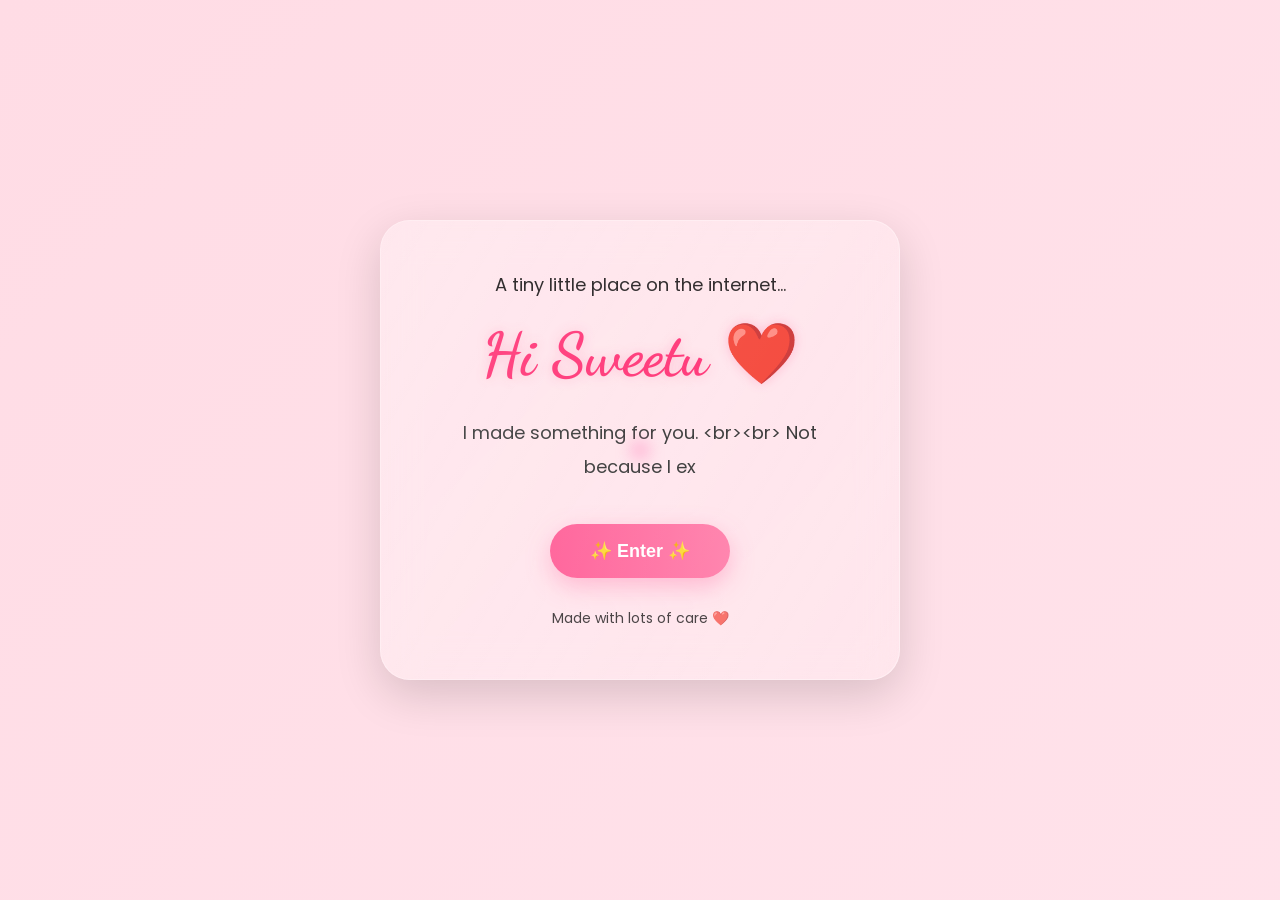
<file: index.html>
<!DOCTYPE html>
<html lang="en">
<head>

<meta charset="UTF-8">
<meta name="viewport" content="width=device-width, initial-scale=1.0">

<title>For My Munchkin ❤️</title>

<link rel="preconnect" href="https://fonts.googleapis.com">
<link rel="preconnect" href="https://fonts.gstatic.com" crossorigin>

<link href="https://fonts.googleapis.com/css2?family=Poppins:wght@300;400;600;700&family=Dancing+Script:wght@700&display=swap" rel="stylesheet">

<link rel="stylesheet" href="style.css">

</head>

<body>

<div id="particles"></div>

<div class="floating-hearts">

<span>❤️</span>
<span>💖</span>
<span>💕</span>
<span>💗</span>
<span>💝</span>
<span>🌸</span>
<span>✨</span>

</div>

<div class="container">

<div class="glass">

<h2 class="small-title">
A tiny little place on the internet...
</h2>

<h1 class="main-title">
Hi Sweetu ❤️
</h1>

<p class="description">

I made something for you.

<br><br>

Not because I expect anything...

<br><br>

But because I wanted to see you smile today.

</p>

<button id="startButton">

✨ Enter ✨

</button>

<p class="footer">

Made with lots of care ❤️

</p>

</div>

</div>

<!-- Hidden Secret -->

<div id="secret">

<div class="secret-card">

<h2>🌸 Secret 🌸</h2>

<p>

If you found this...

You're adorable.

😊

</p>

<button id="closeSecret">

Close

</button>

</div>

</div>

<script src="script.js"></script>

</body>
</html>
</file>
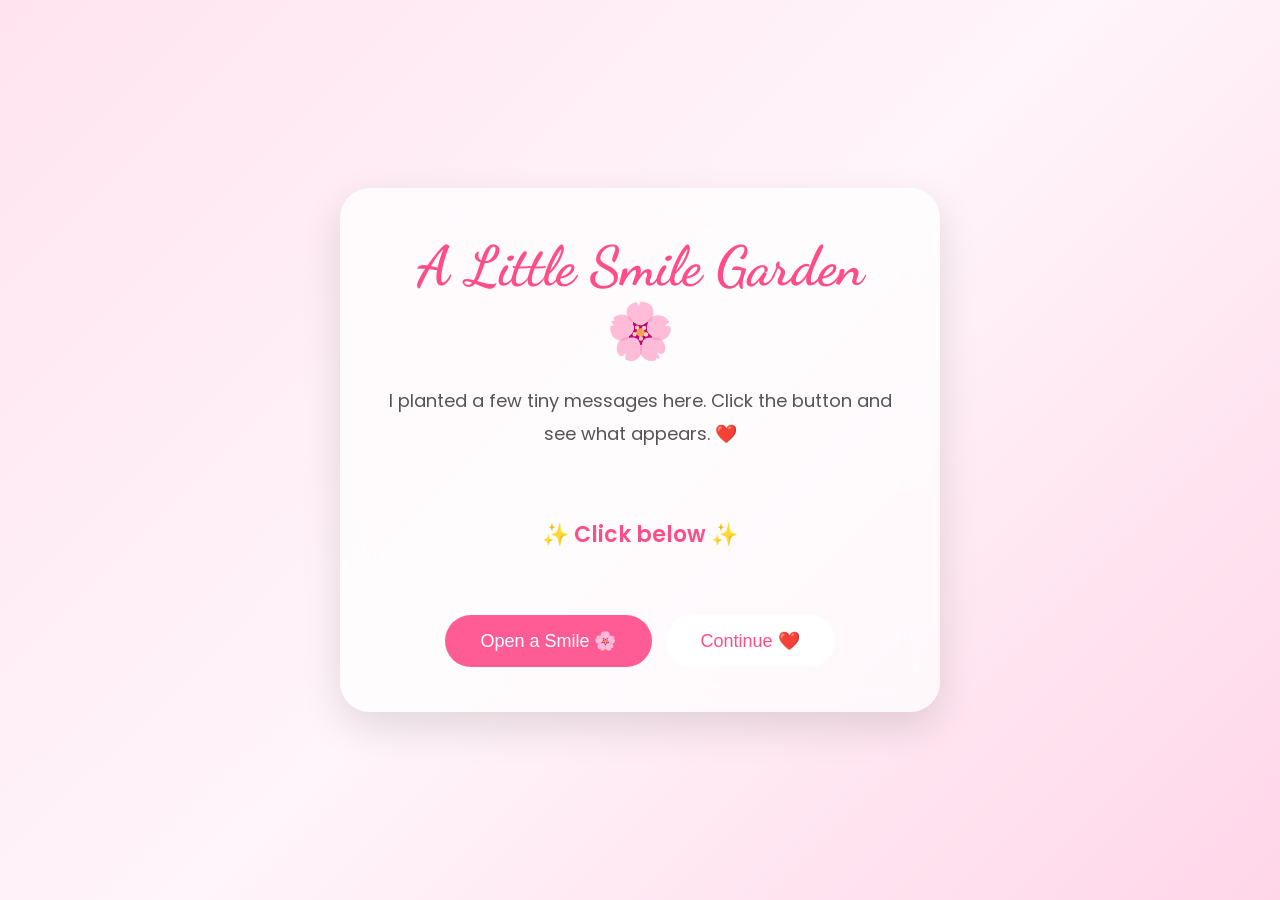
<file: pages/compliments.html>
<!DOCTYPE html>
<html lang="en">

<head>

<meta charset="UTF-8">
<meta name="viewport" content="width=device-width, initial-scale=1.0">

<title>A Little Smile Garden 🌸</title>

<link rel="preconnect" href="https://fonts.googleapis.com">

<link href="https://fonts.googleapis.com/css2?family=Poppins:wght@300;400;600&family=Dancing+Script:wght@700&display=swap" rel="stylesheet">


<style>

*{
margin:0;
padding:0;
box-sizing:border-box;
}


body{

height:100vh;

display:flex;

justify-content:center;

align-items:center;

background:linear-gradient(
135deg,
#ffe4ef,
#fff5fa,
#ffd6e8
);

overflow:hidden;

font-family:'Poppins',sans-serif;

}


.container{

width:90%;

max-width:600px;

text-align:center;

}


.card{

background:rgba(255,255,255,.7);

backdrop-filter:blur(15px);

padding:45px;

border-radius:30px;

box-shadow:
0 15px 40px rgba(0,0,0,.12);

animation:appear 1s;

}


h1{

font-family:'Dancing Script',cursive;

font-size:55px;

color:#ff4d88;

margin-bottom:20px;

}


p{

font-size:18px;

line-height:1.8;

color:#555;

}


.message-box{

margin-top:35px;

min-height:100px;

display:flex;

align-items:center;

justify-content:center;

font-size:22px;

font-weight:600;

color:#ff4d88;

padding:20px;

}


button{

margin-top:30px;

padding:15px 35px;

border:none;

border-radius:40px;

background:#ff5b95;

color:white;

font-size:18px;

cursor:pointer;

transition:.3s;

}


button:hover{

transform:scale(1.08);

box-shadow:
0 10px 25px rgba(255,90,150,.4);

}


.next{

background:#fff;

color:#ff4d88;

margin-left:10px;

}


/* Flowers */

.flower{

position:absolute;

font-size:30px;

animation:fall linear infinite;

}


@keyframes fall{


0%{

transform:
translateY(-10vh)
rotate(0deg);

opacity:0;

}


20%{

opacity:1;

}


100%{

transform:
translateY(110vh)
rotate(360deg);

opacity:0;

}


}


@keyframes appear{

from{

opacity:0;

transform:translateY(50px);

}

to{

opacity:1;

transform:translateY(0);

}

}


</style>

</head>


<body>


<div class="container">


<div class="card">


<h1>
A Little Smile Garden 🌸
</h1>


<p>

I planted a few tiny messages here.

Click the button and see what appears.

❤️

</p>



<div class="message-box" id="message">

✨ Click below ✨

</div>



<button onclick="showMessage()">

Open a Smile 🌸

</button>


<button class="next" onclick="nextPage()">

Continue ❤️

</button>


</div>


</div>



<script>


const messages=[

"Your smile probably makes someone's day better ❤️",

"Don't forget to take care of yourself 🌸",

"You are doing better than you think ✨",

"Even strong people need rest sometimes 🌙",

"I hope something makes you laugh today 😊",

"You deserve peaceful days ❤️",

"Drink water. Seriously. 😄",

"Don't let work steal all your happiness ☕",

"Someone is cheering for you quietly 💖",

"You are more special than you realize 🌷",

"Your happiness matters ❤️",

"May today bring you a small surprise ✨",

"Keep being the wonderful person you are 🌸",

"Sending a little smile your way 😊",

"I hope you feel proud of yourself today 💕"

];


function showMessage(){

let random=
messages[Math.floor(Math.random()*messages.length)];

document.getElementById("message").innerHTML=random;

createFlower();

}



function createFlower(){

let flower=document.createElement("div");

flower.className="flower";

flower.innerHTML=[
"🌸",
"🌺",
"✨",
"💖"
][Math.floor(Math.random()*4)];


flower.style.left=Math.random()*100+"vw";

flower.style.animationDuration=
(5+Math.random()*5)+"s";


document.body.appendChild(flower);


setTimeout(()=>{

flower.remove();

},10000);


}



function nextPage(){

window.location.href="game.html";

}



</script>


</body>

</html>
</file>
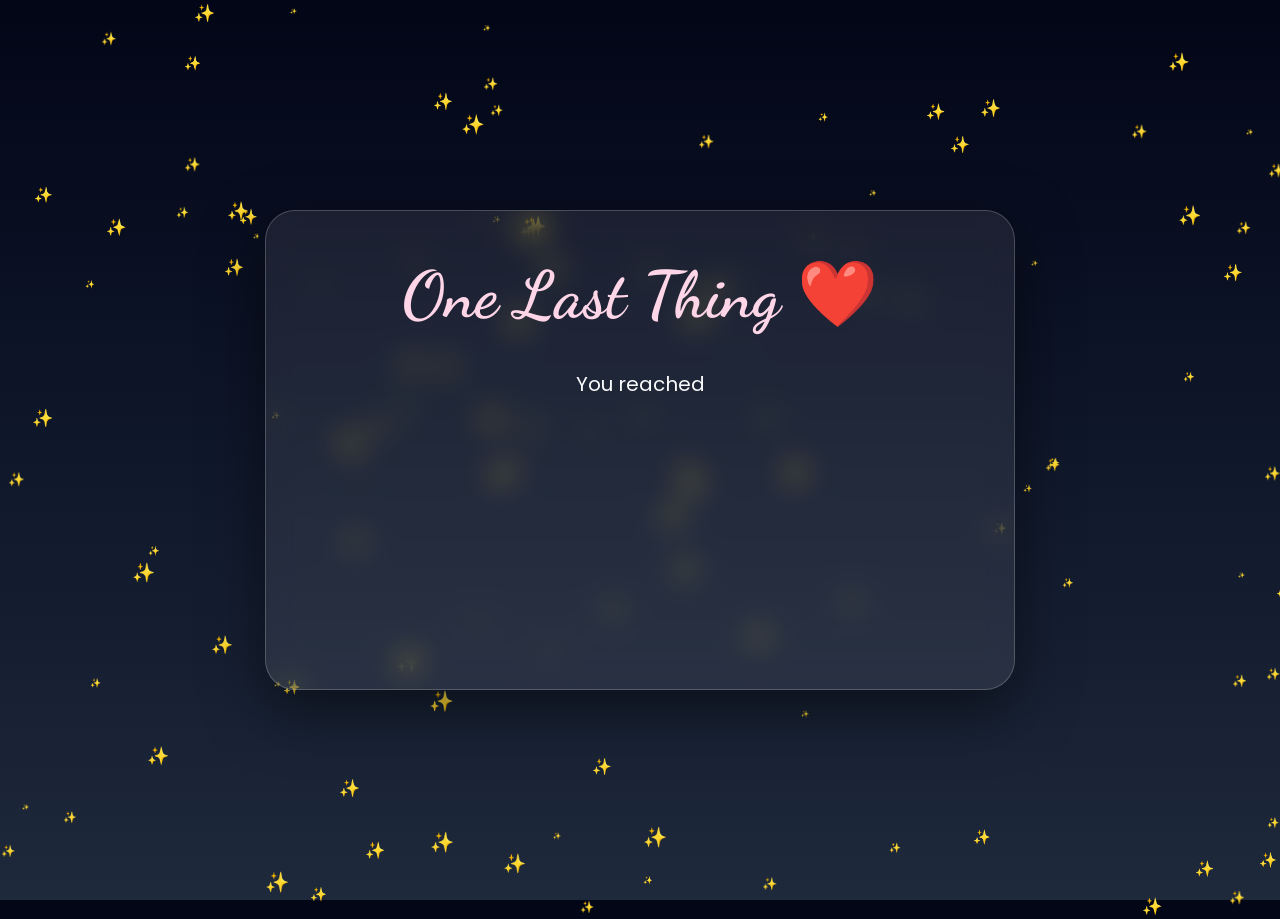
<file: pages/ending.html>
<!DOCTYPE html>
<html lang="en">

<head>

<meta charset="UTF-8">
<meta name="viewport" content="width=device-width, initial-scale=1.0">

<title>One Last Thing ❤️</title>

<link href="https://fonts.googleapis.com/css2?family=Poppins:wght@300;400;600&family=Dancing+Script:wght@700&display=swap" rel="stylesheet">


<style>

*{
margin:0;
padding:0;
box-sizing:border-box;
}


body{

height:100vh;

overflow:hidden;

font-family:'Poppins',sans-serif;

background:
linear-gradient(
180deg,
#020617,
#0f172a,
#1e293b
);

display:flex;

justify-content:center;

align-items:center;

color:white;

}


/* Stars */

.star{

position:absolute;

color:white;

animation:twinkle 3s infinite;

}


@keyframes twinkle{

0%,100%{

opacity:.2;

}

50%{

opacity:1;

}

}



/* Main */

.container{

width:90%;

max-width:750px;

text-align:center;

z-index:2;

}



.card{

background:
rgba(255,255,255,.08);

backdrop-filter:blur(15px);

border-radius:30px;

padding:45px;

border:1px solid rgba(255,255,255,.2);

box-shadow:
0 20px 60px rgba(0,0,0,.5);

animation:fade 2s;

}



h1{

font-family:'Dancing Script',cursive;

font-size:65px;

color:#ffd6e8;

margin-bottom:30px;

}



#message{

font-size:20px;

line-height:2;

min-height:280px;

color:#f8fafc;

}



button{

display:none;

margin-top:30px;

padding:16px 45px;

border:none;

border-radius:50px;

background:#ff5b95;

color:white;

font-size:18px;

cursor:pointer;

transition:.4s;

}



button:hover{

transform:scale(1.1);

box-shadow:
0 10px 30px rgba(255,90,150,.5);

}



@keyframes fade{

from{

opacity:0;

transform:translateY(40px);

}

to{

opacity:1;

transform:translateY(0);

}

}



/* Hearts */

.heart{

position:absolute;

font-size:25px;

animation:rise 5s linear forwards;

}


@keyframes rise{

from{

transform:translateY(100vh);

opacity:1;

}

to{

transform:translateY(-120vh);

opacity:0;

}

}



</style>


</head>


<body>



<div class="container">


<div class="card">


<h1>
One Last Thing ❤️
</h1>


<div id="message"></div>


<button id="finish">

🌸 Close With A Smile

</button>


</div>


</div>




<script>


const text=`You reached the end...

So I just wanted to say one last thing.

I know life gets busy.

I know everyone has their own battles,
their own responsibilities,
and their own tiring days.

I don't expect anything from you.

Not a reply.

Not an explanation.

Not anything you don't want to give.

I just wanted to create a tiny little place
where you could spend a few minutes smiling.

I hope you take care of yourself.

Eat properly.

Rest when you need to.

Don't forget that your happiness matters too.

And whenever life feels a little heavy...

I hope you remember that someone is quietly wishing good things for you.

Thank you for being you.

Keep smiling, Munchkin ❤️`;


let i=0;

const box=document.getElementById("message");

const button=document.getElementById("finish");



function typeWriter(){


if(i<text.length){


box.innerHTML+=text.charAt(i);


i++;


setTimeout(typeWriter,45);


}

else{


button.style.display="inline-block";


}

}



function createStars(){


for(let i=0;i<120;i++){


let star=document.createElement("div");


star.className="star";


star.innerHTML="✨";


star.style.left=Math.random()*100+"vw";


star.style.top=Math.random()*100+"vh";


star.style.fontSize=
(5+Math.random()*15)+"px";


star.style.animationDelay=
Math.random()*3+"s";


document.body.appendChild(star);


}


}



function heartRain(){


for(let i=0;i<150;i++){


setTimeout(()=>{


let heart=document.createElement("div");


heart.className="heart";


heart.innerHTML=[
"❤️",
"💖",
"🌸",
"✨"
]
[Math.floor(Math.random()*4)];


heart.style.left=
Math.random()*100+"vw";


heart.style.fontSize=
(20+Math.random()*25)+"px";


document.body.appendChild(heart);



setTimeout(()=>{

heart.remove();

},5000);



},i*20);


}


}



button.onclick=function(){


heartRain();


button.innerHTML=
"Mission Complete ❤️";


button.disabled=true;


}



createStars();

setTimeout(typeWriter,1000);


</script>



</body>

</html>
</file>
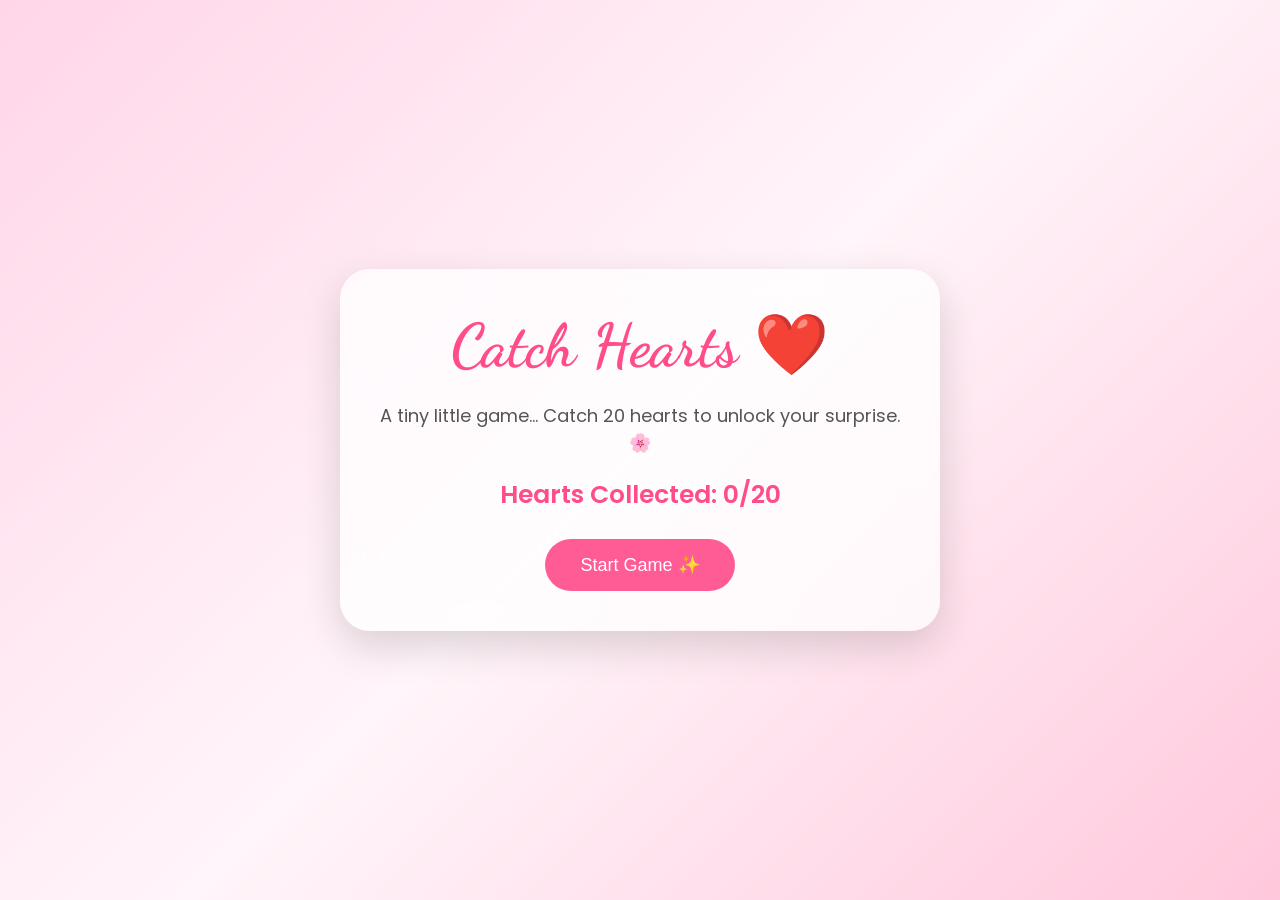
<file: pages/game.html>
<!DOCTYPE html>
<html lang="en">

<head>

<meta charset="UTF-8">
<meta name="viewport" content="width=device-width, initial-scale=1.0">

<title>Catch The Hearts ❤️</title>

<link href="https://fonts.googleapis.com/css2?family=Poppins:wght@300;400;600&family=Dancing+Script:wght@700&display=swap" rel="stylesheet">


<style>

*{
margin:0;
padding:0;
box-sizing:border-box;
}


body{

height:100vh;

overflow:hidden;

font-family:'Poppins',sans-serif;

background:
linear-gradient(
135deg,
#ffd6e8,
#fff5fa,
#ffc8dc
);

display:flex;

justify-content:center;

align-items:center;

}


.game-container{

text-align:center;

width:90%;

max-width:600px;

}


.card{

background:rgba(255,255,255,.75);

backdrop-filter:blur(15px);

padding:40px;

border-radius:30px;

box-shadow:
0 15px 40px rgba(0,0,0,.15);

}


h1{

font-family:'Dancing Script',cursive;

font-size:60px;

color:#ff4d88;

}


p{

margin:20px 0;

font-size:18px;

color:#555;

}


.score{

font-size:25px;

font-weight:600;

color:#ff4d88;

}


.heart{

position:absolute;

font-size:35px;

cursor:pointer;

animation:fall linear;

user-select:none;

}


@keyframes fall{

from{

transform:translateY(-100px);

opacity:1;

}


to{

transform:translateY(110vh);

opacity:0;

}

}



button{

margin-top:25px;

padding:15px 35px;

border:none;

border-radius:40px;

background:#ff5b95;

color:white;

font-size:18px;

cursor:pointer;

transition:.3s;

}


button:hover{

transform:scale(1.08);

}


#success{

display:none;

position:fixed;

top:0;

left:0;

height:100%;

width:100%;

background:
rgba(255,255,255,.95);

justify-content:center;

align-items:center;

flex-direction:column;

text-align:center;

z-index:10;

}


#success h2{

font-family:'Dancing Script',cursive;

font-size:65px;

color:#ff4d88;

}


#success p{

max-width:500px;

font-size:22px;

}



.confetti{

position:absolute;

font-size:25px;

animation:explode 2s forwards;

}


@keyframes explode{

from{

transform:scale(1);

opacity:1;

}

to{

transform:
translateY(-300px)
rotate(360deg);

opacity:0;

}

}


</style>

</head>


<body>


<div class="game-container">


<div class="card">


<h1>
Catch Hearts ❤️
</h1>


<p>

A tiny little game...

Catch 20 hearts to unlock your surprise.

🌸

</p>


<div class="score">

Hearts Collected:
<span id="score">0</span>/20

</div>


<button onclick="startGame()">

Start Game ✨

</button>


</div>


</div>



<div id="success">


<h2>
You did it ❤️
</h2>


<p>

You collected enough hearts...

But here's the real surprise:

Someone hopes you always have reasons to smile.

🌸

</p>


<button onclick="continueNext()">

Continue ✨

</button>


</div>



<script>


let score=0;

let playing=false;


function startGame(){

if(playing)return;

playing=true;

createHeart();

}



function createHeart(){

if(!playing)return;


let heart=document.createElement("div");


heart.className="heart";


heart.innerHTML=[
"❤️",
"💖",
"💕",
"🌸"
]
[Math.floor(Math.random()*4)];


heart.style.left=
Math.random()*90+"vw";


heart.style.animationDuration=
(3+Math.random()*3)+"s";


document.body.appendChild(heart);



heart.onclick=function(){


score++;


document.getElementById("score").innerHTML=score;


heart.remove();


if(score>=20){

finishGame();

}

};



setTimeout(()=>{

heart.remove();

},6000);



setTimeout(createHeart,600);

}



function finishGame(){

playing=false;


document.querySelectorAll(".heart")
.forEach(h=>h.remove());


document.getElementById("success")
.style.display="flex";


celebrate();

}



function celebrate(){


for(let i=0;i<100;i++){


let item=document.createElement("div");


item.className="confetti";


item.innerHTML=[
"❤️",
"✨",
"🌸",
"💖"
]
[Math.floor(Math.random()*4)];


item.style.left=
Math.random()*100+"vw";


item.style.top=
"50%";


document.body.appendChild(item);


setTimeout(()=>{

item.remove();

},2000);


}


}



function continueNext(){

window.location.href="memory.html";

}


</script>


</body>

</html>
</file>
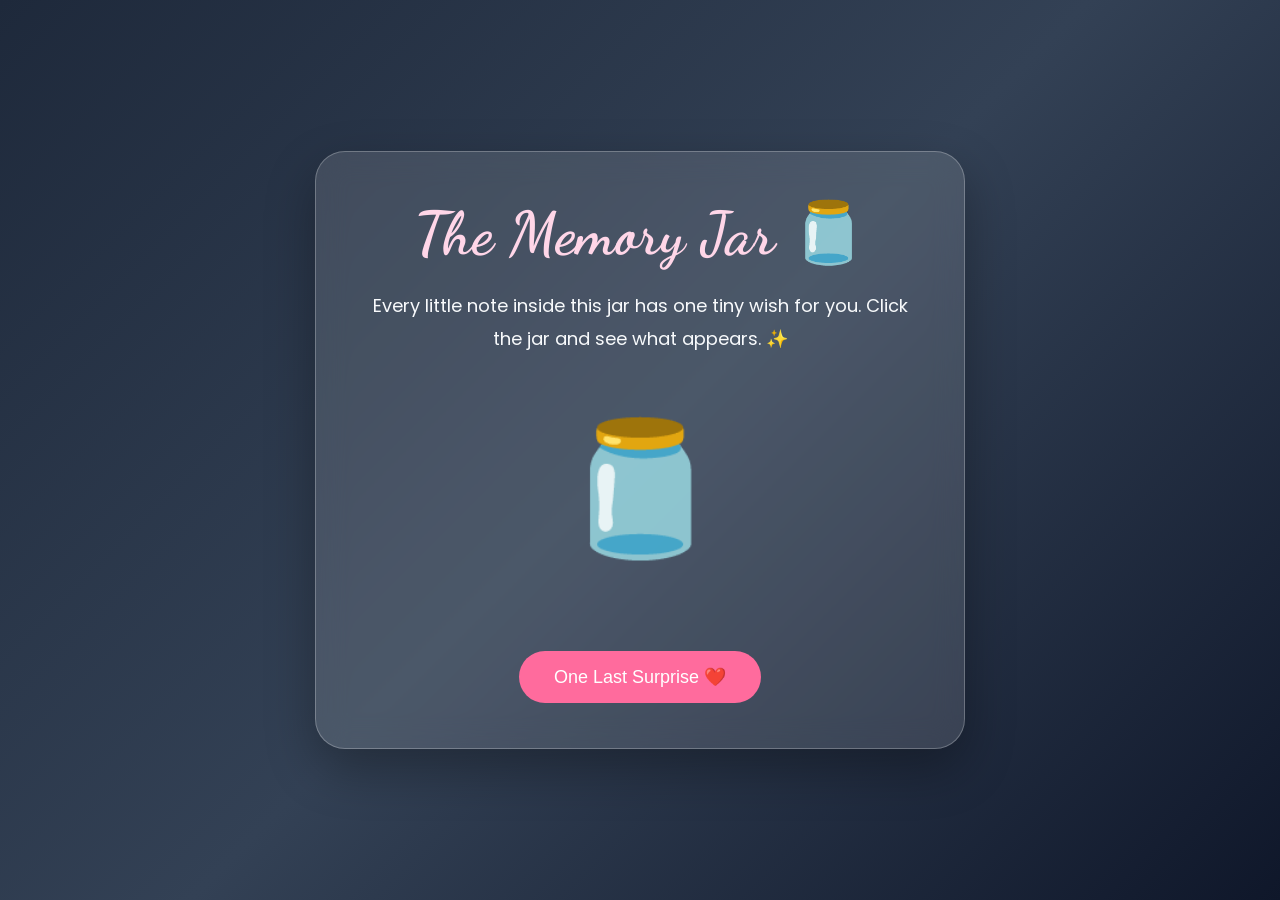
<file: pages/memory.html>
<!DOCTYPE html>
<html lang="en">

<head>

<meta charset="UTF-8">
<meta name="viewport" content="width=device-width, initial-scale=1.0">

<title>Memory Jar ❤️</title>

<link href="https://fonts.googleapis.com/css2?family=Poppins:wght@300;400;600&family=Dancing+Script:wght@700&display=swap" rel="stylesheet">


<style>

*{
margin:0;
padding:0;
box-sizing:border-box;
}


body{

height:100vh;

overflow:hidden;

font-family:'Poppins',sans-serif;

background:
linear-gradient(
135deg,
#1e293b,
#334155,
#0f172a
);

display:flex;

justify-content:center;

align-items:center;

color:white;

}


/* Stars */

.star{

position:absolute;

font-size:15px;

animation:twinkle 3s infinite;

opacity:.6;

}


@keyframes twinkle{

0%,100%{
opacity:.2;
}

50%{
opacity:1;
}

}



.container{

width:90%;

max-width:650px;

text-align:center;

z-index:2;

}



.card{

background:rgba(255,255,255,.12);

backdrop-filter:blur(15px);

padding:45px;

border-radius:30px;

border:1px solid rgba(255,255,255,.25);

box-shadow:
0 20px 50px rgba(0,0,0,.3);

}



h1{

font-family:'Dancing Script',cursive;

font-size:60px;

color:#ffd6e8;

margin-bottom:20px;

}


p{

font-size:18px;

line-height:1.8;

color:#f8fafc;

}



.jar{

font-size:130px;

cursor:pointer;

margin:35px;

animation:bounce 3s infinite;

}



@keyframes bounce{

0%,100%{

transform:translateY(0);

}

50%{

transform:translateY(-15px);

}

}



.note{

display:none;

background:#fff7ed;

color:#444;

padding:25px;

border-radius:20px;

font-size:20px;

line-height:1.6;

animation:show .8s;

}



@keyframes show{

from{

opacity:0;

transform:scale(.5);

}

to{

opacity:1;

transform:scale(1);

}

}



button{

margin-top:30px;

padding:15px 35px;

border:none;

border-radius:40px;

background:#ff6b9d;

color:white;

font-size:18px;

cursor:pointer;

transition:.3s;

}


button:hover{

transform:scale(1.08);

}



</style>

</head>


<body>



<div class="container">


<div class="card">


<h1>
The Memory Jar 🫙
</h1>


<p>

Every little note inside this jar has one tiny wish for you.

Click the jar and see what appears.

✨

</p>



<div class="jar" onclick="openNote()">

🫙

</div>



<div class="note" id="note">

</div>


<button onclick="nextPage()">

One Last Surprise ❤️

</button>


</div>


</div>



<script>


const notes=[

"🌸 I hope your days are filled with little moments of happiness.",

"☕ I hope you take breaks when life gets too busy.",

"🌙 I hope you sleep peacefully after tiring days.",

"✨ I hope something unexpectedly beautiful happens today.",

"❤️ I hope you always remember how special you are.",

"🌷 I hope you never forget to smile.",

"🦋 I hope life is gentle with you.",

"💖 I hope you are proud of yourself.",

"🌸 I hope your dreams slowly become reality.",

"☀️ I hope tomorrow is kinder than today.",

"❤️ Someone out there genuinely wishes good things for you."

];


let used=[];


function openNote(){


if(used.length===notes.length){

used=[];

}


let index;


do{

index=Math.floor(Math.random()*notes.length);

}

while(used.includes(index));


used.push(index);


document.getElementById("note").style.display="block";


document.getElementById("note").innerHTML=
notes[index];


createStars();


}



function createStars(){


for(let i=0;i<5;i++){


let star=document.createElement("div");


star.className="star";


star.innerHTML="✨";


star.style.left=Math.random()*100+"vw";

star.style.top=Math.random()*100+"vh";


document.body.appendChild(star);


setTimeout(()=>{

star.remove();

},4000);


}


}



function nextPage(){

window.location.href="ending.html";

}



</script>


</body>

</html>
</file>
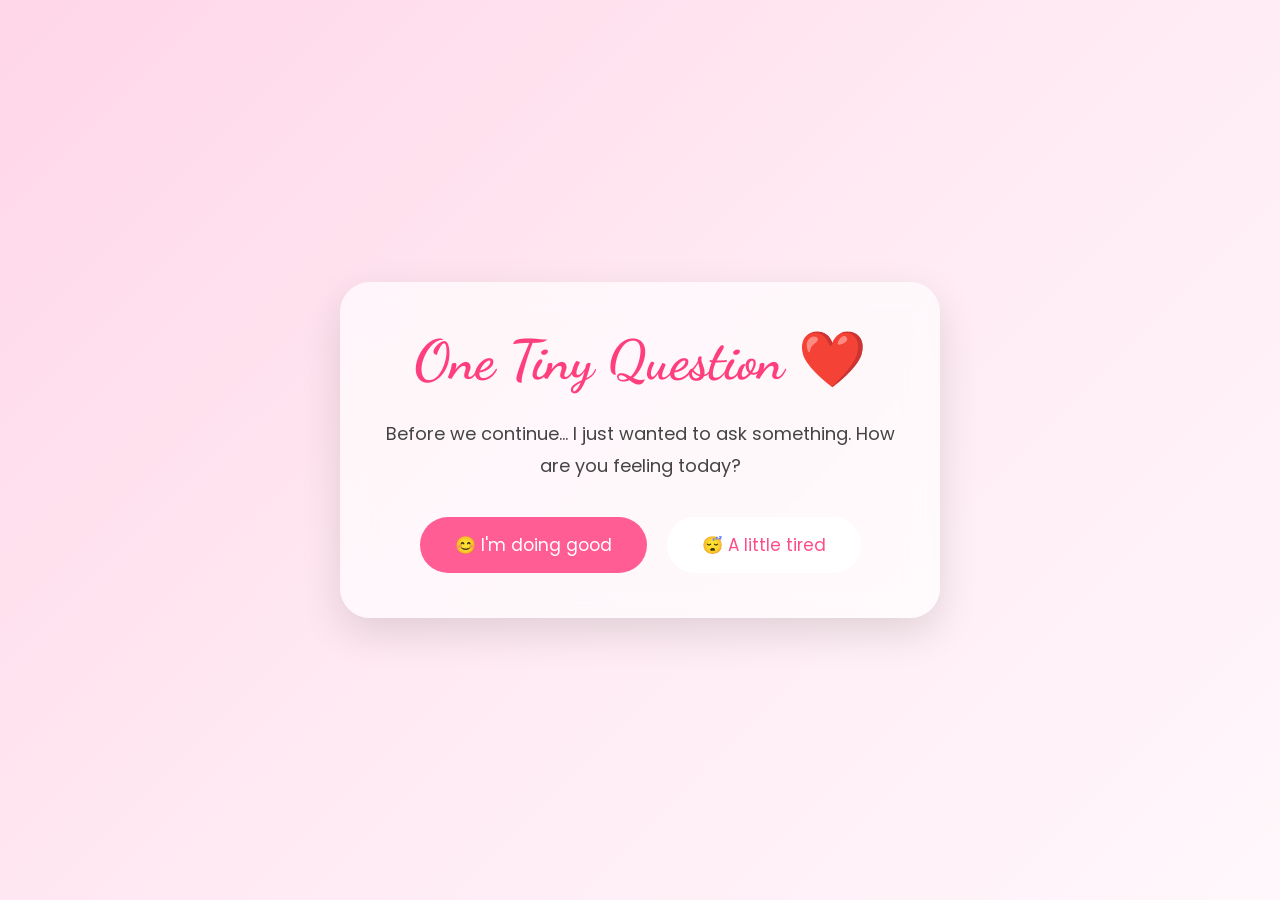
<file: pages/question.html>
<!DOCTYPE html>
<html lang="en">
<head>

<meta charset="UTF-8">
<meta name="viewport" content="width=device-width, initial-scale=1.0">

<title>A Tiny Question ❤️</title>

<link rel="preconnect" href="https://fonts.googleapis.com">
<link href="https://fonts.googleapis.com/css2?family=Poppins:wght@300;400;600;700&family=Dancing+Script:wght@700&display=swap" rel="stylesheet">

<style>

*{
margin:0;
padding:0;
box-sizing:border-box;
font-family:Poppins,sans-serif;
}

body{

height:100vh;

display:flex;
justify-content:center;
align-items:center;

background:linear-gradient(135deg,#ffd6e8,#ffeaf3,#fff7fb);

overflow:hidden;

}

.card{

width:90%;
max-width:600px;

background:rgba(255,255,255,.65);

backdrop-filter:blur(15px);

padding:45px;

border-radius:30px;

text-align:center;

box-shadow:0 15px 40px rgba(0,0,0,.12);

animation:fade .8s;

}

h1{

font-family:"Dancing Script",cursive;

font-size:55px;

color:#ff3f7d;

margin-bottom:25px;

}

p{

font-size:18px;

line-height:1.8;

margin-bottom:35px;

color:#444;

}

.buttons{

display:flex;

justify-content:center;

gap:20px;

flex-wrap:wrap;

}

button{

padding:15px 35px;

border:none;

border-radius:50px;

font-size:17px;

cursor:pointer;

transition:.35s;

}

.yes{

background:#ff5d94;

color:white;

}

.no{

background:white;

color:#ff4d88;

}

button:hover{

transform:translateY(-4px) scale(1.05);

}

#message{

margin-top:35px;

font-size:19px;

line-height:1.8;

display:none;

animation:fade .8s;

}

#continue{

display:none;

margin-top:30px;

background:#ff5d94;

color:white;

}

@keyframes fade{

from{
opacity:0;
transform:translateY(25px);
}

to{
opacity:1;
transform:translateY(0);
}

}

.heart{

position:absolute;

font-size:24px;

animation:float 8s linear infinite;

opacity:.7;

}

@keyframes float{

0%{
transform:translateY(100vh);
opacity:0;
}

10%{
opacity:1;
}

100%{
transform:translateY(-120vh);
opacity:0;
}

}

</style>

</head>

<body>

<div class="card">

<h1>One Tiny Question ❤️</h1>

<p>

Before we continue...

I just wanted to ask something.

How are you feeling today?

</p>

<div class="buttons">

<button class="yes" onclick="happy()">
😊 I'm doing good
</button>

<button class="no" onclick="tired()">
😴 A little tired
</button>

</div>

<div id="message"></div>

<button id="continue" onclick="nextPage()">

Continue ✨

</button>

</div>

<script>

const msg=document.getElementById("message");

const next=document.getElementById("continue");

function confetti(){

for(let i=0;i<120;i++){

let heart=document.createElement("div");

heart.innerHTML=["❤️","🌸","💖","✨"][Math.floor(Math.random()*4)];

heart.className="heart";

heart.style.left=Math.random()*100+"vw";

heart.style.animationDuration=(5+Math.random()*5)+"s";

document.body.appendChild(heart);

setTimeout(()=>{

heart.remove();

},9000);

}

}

function happy(){

confetti();

msg.style.display="block";

next.style.display="inline-block";

msg.innerHTML=`

<h3 style="color:#ff4d88;margin-bottom:15px;">
Yay! ❤️
</h3>

I'm really happy to hear that.

I hope something today makes you smile even more.

Thank you for spending a little bit of your time here.

🌸

`;

}

function tired(){

confetti();

msg.style.display="block";

next.style.display="inline-block";

msg.innerHTML=`

<h3 style="color:#ff4d88;margin-bottom:15px;">
Aww 🥺
</h3>

Then this little website has only one mission...

To make your day just a tiny bit lighter.

No expectations.

No pressure.

Just a smile.

❤️

`;

}

function nextPage(){

window.location.href="thankyou.html";

}

</script>

</body>
</html>
</file>
<file: style.css>
/* ===============================
   FOR MY MUNCHKIN ❤️
   Part 2 - style.css
================================== */

*{
    margin:0;
    padding:0;
    box-sizing:border-box;
}

html{
    scroll-behavior:smooth;
}

body{

    font-family:'Poppins',sans-serif;

    overflow:hidden;

    height:100vh;

    display:flex;
    justify-content:center;
    align-items:center;

    background:linear-gradient(
        -45deg,
        #ffd6e8,
        #ffc0cb,
        #ffe4ec,
        #ffdce5
    );

    background-size:400% 400%;

    animation:gradientMove 12s ease infinite;

    position:relative;

}

/* ===============================
BACKGROUND ANIMATION
==================================*/

@keyframes gradientMove{

0%{
background-position:0% 50%;
}

50%{
background-position:100% 50%;
}

100%{
background-position:0% 50%;
}

}

/* ===============================
MAIN CONTAINER
==================================*/

.container{

width:100%;
display:flex;
justify-content:center;
align-items:center;
padding:20px;

z-index:2;

}

/* ===============================
GLASS CARD
==================================*/

.glass{

width:90%;
max-width:520px;

padding:50px;

border-radius:30px;

background:rgba(255,255,255,.20);

backdrop-filter:blur(18px);

-webkit-backdrop-filter:blur(18px);

border:1px solid rgba(255,255,255,.35);

box-shadow:
0 15px 45px rgba(0,0,0,.15);

text-align:center;

animation:fadeUp 1.2s ease;

}

/* ===============================
TEXT
==================================*/

.small-title{

font-size:18px;
font-weight:400;

opacity:.8;

margin-bottom:20px;

}

.main-title{

font-family:'Dancing Script',cursive;

font-size:60px;

color:#ff2e72;

margin-bottom:25px;

text-shadow:
0 0 12px rgba(255,80,140,.3);

}

.description{

font-size:18px;

line-height:1.9;

color:#333;

margin-bottom:40px;

}

.footer{

margin-top:30px;

font-size:14px;

opacity:.7;

}

/* ===============================
BUTTON
==================================*/

button{

padding:16px 40px;

font-size:18px;

border:none;

border-radius:50px;

cursor:pointer;

background:linear-gradient(
90deg,
#ff5b95,
#ff80ab
);

color:white;

font-weight:600;

transition:.35s;

box-shadow:
0 8px 25px rgba(255,90,150,.35);

}

button:hover{

transform:translateY(-4px) scale(1.05);

box-shadow:
0 15px 35px rgba(255,90,150,.45);

}

button:active{

transform:scale(.96);

}

/* ===============================
FLOATING HEARTS
==================================*/

.floating-hearts{

position:absolute;

width:100%;
height:100%;

overflow:hidden;

pointer-events:none;

}

.floating-hearts span{

position:absolute;

bottom:-100px;

font-size:28px;

animation:floatHeart linear infinite;

opacity:.75;

}

/* Random positions */

.floating-hearts span:nth-child(1){

left:8%;
animation-duration:9s;
animation-delay:0s;

}

.floating-hearts span:nth-child(2){

left:22%;
animation-duration:13s;
animation-delay:2s;

}

.floating-hearts span:nth-child(3){

left:38%;
animation-duration:10s;

}

.floating-hearts span:nth-child(4){

left:58%;
animation-duration:12s;

}

.floating-hearts span:nth-child(5){

left:76%;
animation-duration:15s;

}

.floating-hearts span:nth-child(6){

left:90%;
animation-duration:11s;

}

.floating-hearts span:nth-child(7){

left:48%;
animation-duration:17s;

}

@keyframes floatHeart{

0%{

transform:
translateY(0)
rotate(0deg);

opacity:0;

}

15%{

opacity:.9;

}

100%{

transform:
translateY(-120vh)
rotate(360deg);

opacity:0;

}

}

/* ===============================
FADE ANIMATION
==================================*/

@keyframes fadeUp{

from{

opacity:0;

transform:
translateY(60px);

}

to{

opacity:1;

transform:
translateY(0);

}

}

/* ===============================
SECRET CARD
==================================*/

#secret{

position:fixed;

top:0;
left:0;

width:100%;
height:100%;

display:none;

justify-content:center;
align-items:center;

background:rgba(0,0,0,.45);

z-index:100;

}

.secret-card{

width:360px;

padding:40px;

background:white;

border-radius:25px;

text-align:center;

animation:fadeUp .6s ease;

box-shadow:
0 10px 40px rgba(0,0,0,.2);

}

.secret-card h2{

color:#ff4d88;

margin-bottom:20px;

}

.secret-card p{

line-height:1.8;

margin-bottom:30px;

}

/* ===============================
GLOW
==================================*/

.glass::before{

content:"";

position:absolute;

inset:0;

border-radius:30px;

background:linear-gradient(
120deg,
rgba(255,255,255,.15),
rgba(255,255,255,0)
);

pointer-events:none;

}

/* ===============================
RESPONSIVE
==================================*/

@media(max-width:700px){

.main-title{

font-size:46px;

}

.description{

font-size:16px;

}

.glass{

padding:35px 25px;

}

button{

width:100%;

}

}

/* Floating Compliment */

@keyframes floatBubble{

0%{

transform:translateY(0);

opacity:0;

}

10%{

opacity:1;

}

100%{

transform:translateY(-120vh);

opacity:0;

}

}
</file>
